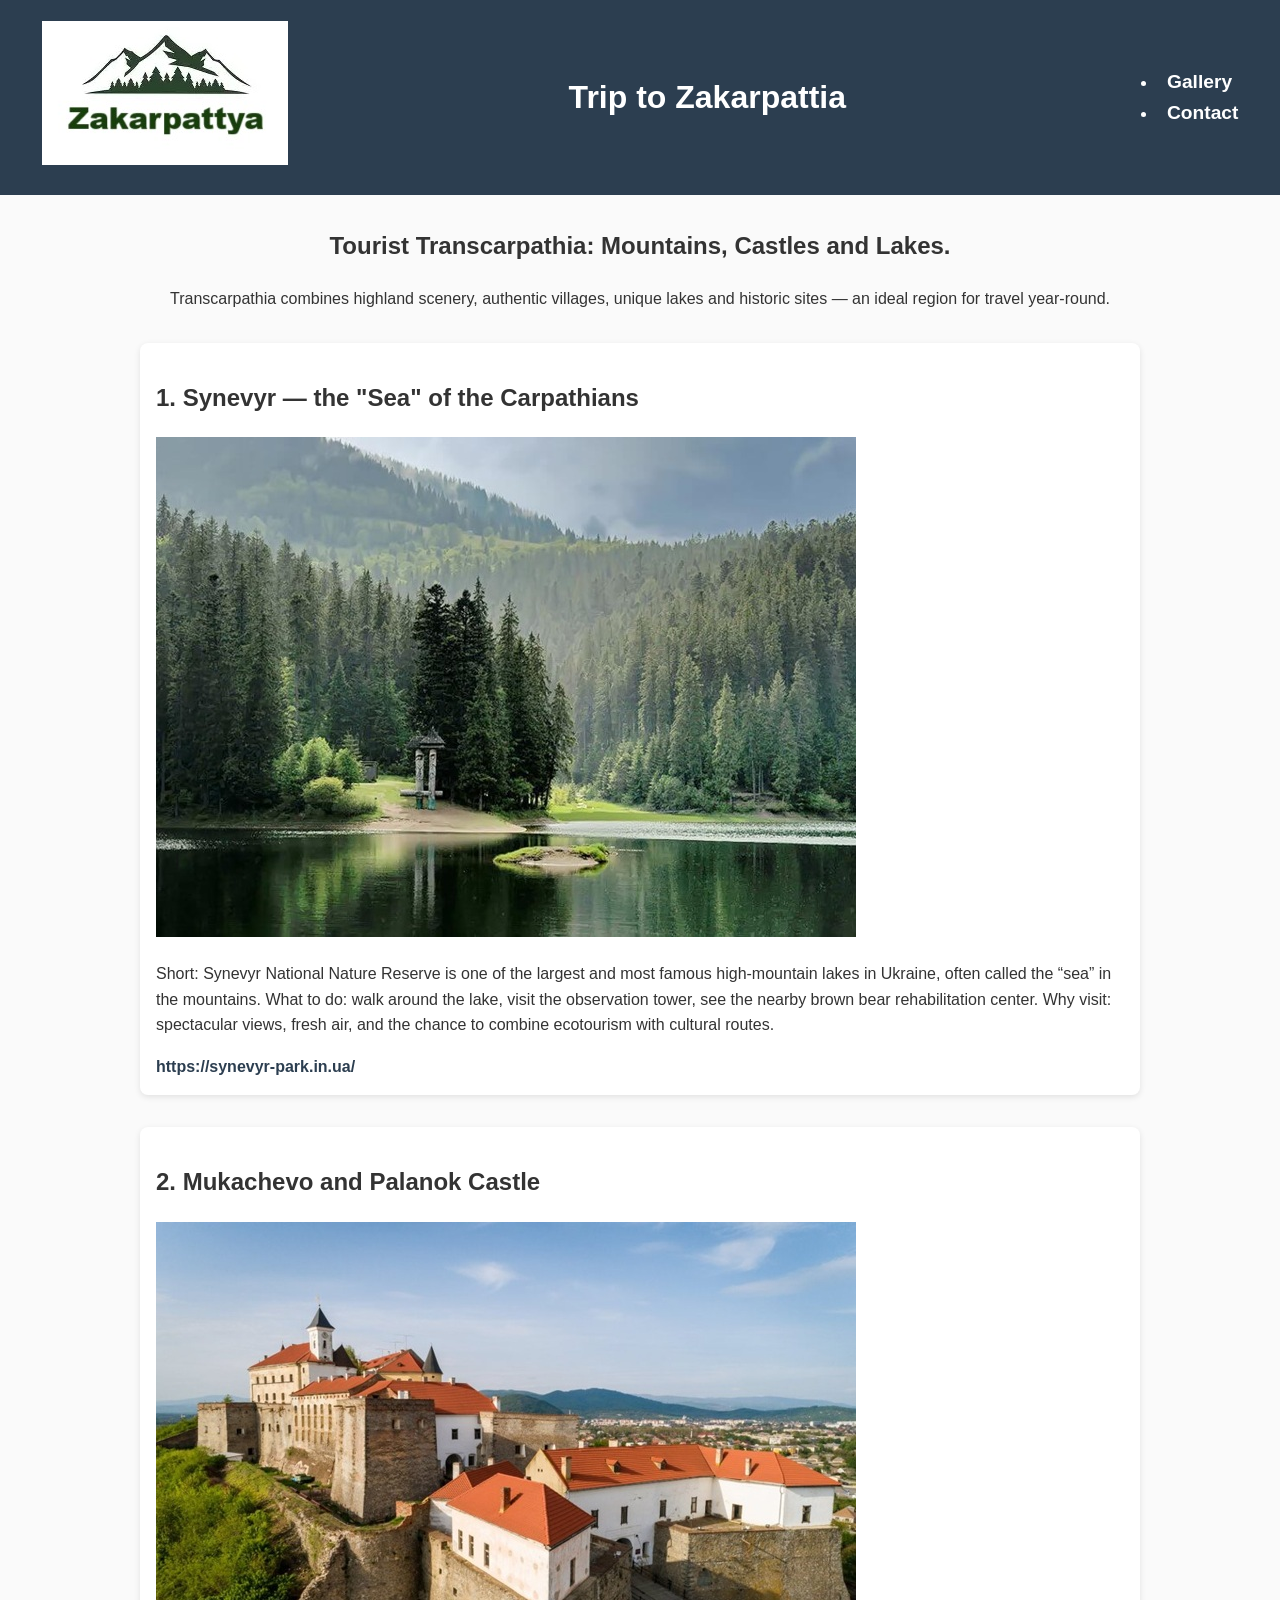
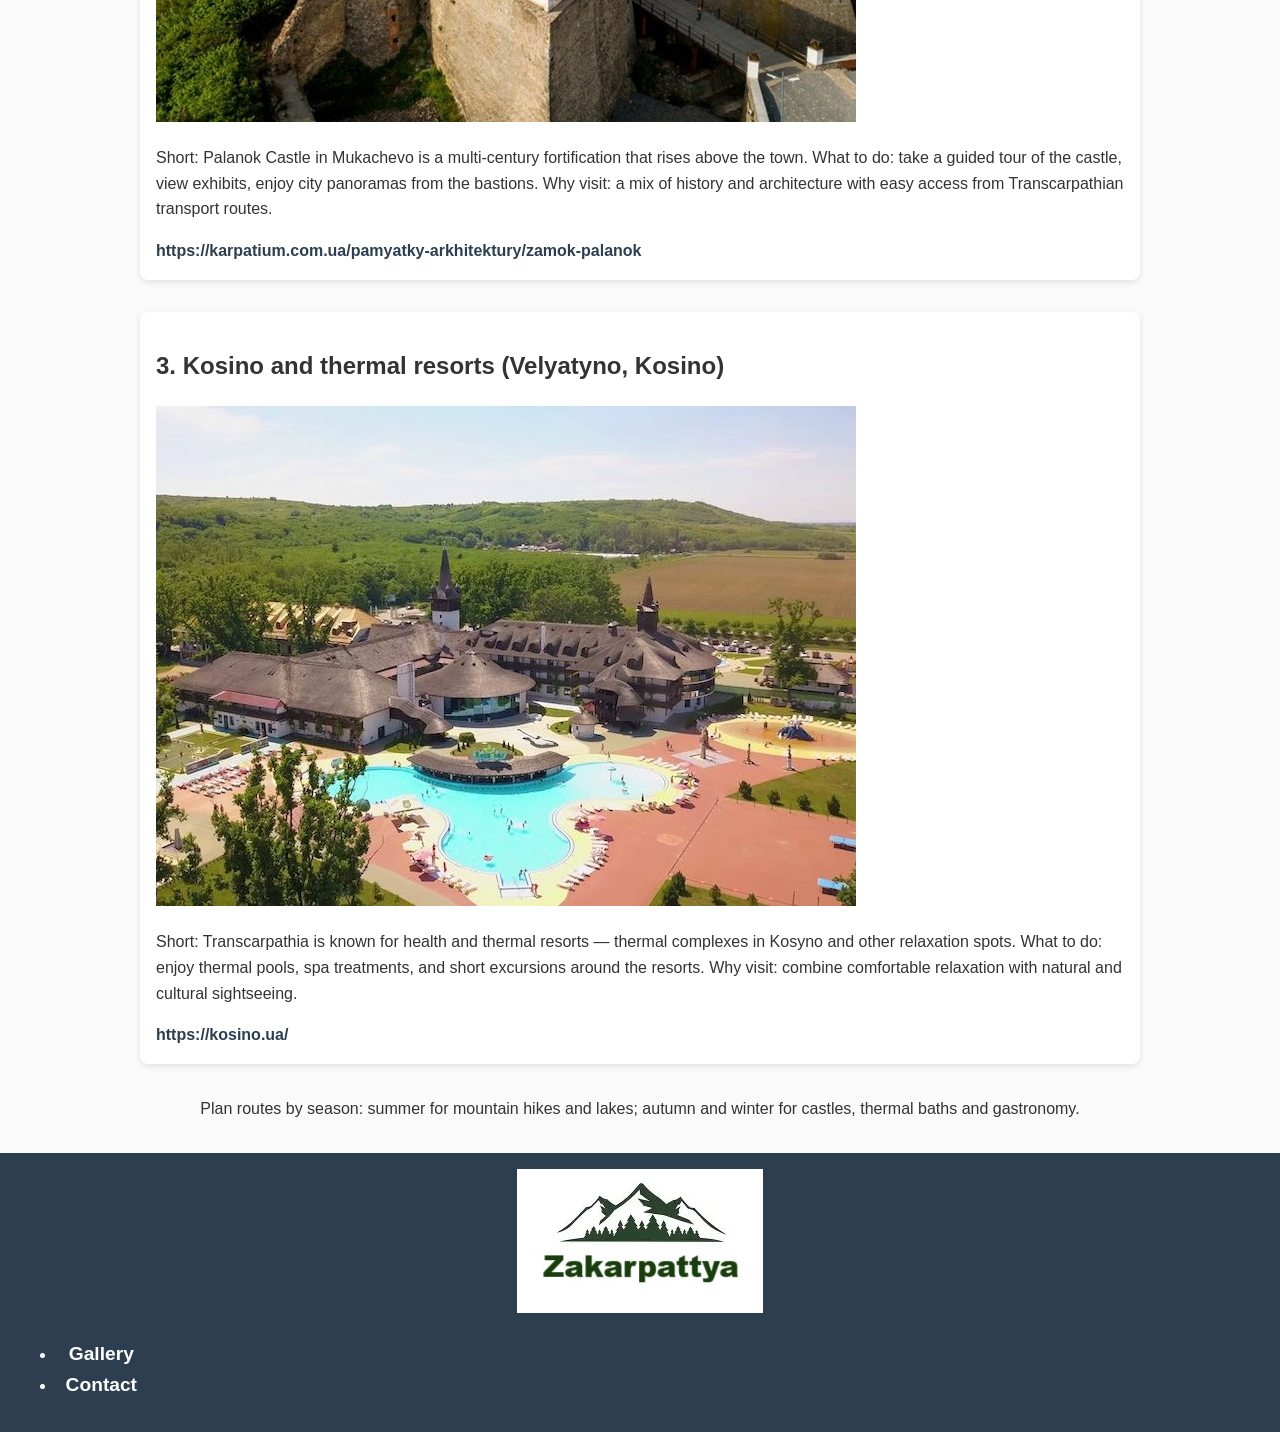
<file: HW_21.1_Ivan_Motrynets/index.html>
<!DOCTYPE html>
<html lang="en">
<head>
    <meta charset="UTF-8">
    <meta name="viewport" content="width=device-width, initial-scale=1.0">
    <title>Trip to Zakarpattia</title>
    <link rel="stylesheet" href="pages\style.css">
</head>
<body class="body">
<header class="header">
    <a id="link__logo" href="index.html">
        <img src="photo\logo.jpg" alt="Logo">
    </a>
    <h1>Trip to Zakarpattia</h1>
    <nav class="nav__list">
        <ul>
            <li>
                <a id="link__logo" href="pages\gallery.html">Gallery</a>
            </li>
            <li>
                <a id="link__logo" href="pages\contact.html">Contact</a>
            </li>
        </ul>
    </nav>
</header>
<main class="body__main">
    <section class="body__header">
        <h2>
        Tourist Transcarpathia: Mountains, Castles and Lakes.
        </h2>
        <p>
        Transcarpathia combines highland scenery, authentic villages, unique lakes and historic sites — an ideal region for travel year‑round.
        </p>
    </section>
    <section class="body__middle">
        <h2>
            1. Synevyr — the "Sea" of the Carpathians
        </h2>
        <img src="photo\synevyr_lake.jpg" alt="Synevyr Lake">
        <p>
            Short: Synevyr National Nature Reserve is one of the largest and most famous high‑mountain lakes in Ukraine, often called the “sea” in the mountains.
What to do: walk around the lake, visit the observation tower, see the nearby brown bear rehabilitation center.
Why visit: spectacular views, fresh air, and the chance to combine ecotourism with cultural routes.
        </p>
        <a id="link" href="https://synevyr-park.in.ua/">
            https://synevyr-park.in.ua/
        </a>
    </section>
    <section class="body__middle">
        <h2>
            2. Mukachevo and Palanok Castle
        </h2>
        <img src="photo\mukachevo_castle.jpg" alt="Mukachevo Castle">
        <p>
            Short: Palanok Castle in Mukachevo is a multi‑century fortification that rises above the town.
What to do: take a guided tour of the castle, view exhibits, enjoy city panoramas from the bastions.
Why visit: a mix of history and architecture with easy access from Transcarpathian transport routes.
        </p>
        <a id="link" href="https://karpatium.com.ua/pamyatky-arkhitektury/zamok-palanok">
            https://karpatium.com.ua/pamyatky-arkhitektury/zamok-palanok
        </a>
    </section>
    <section class="body__middle">
        <h2>
            3. Kosino and thermal resorts (Velyatyno, Kosino)
        </h2>
        <img src="photo\kosino.jpg" alt="Kosino Resort">
        <p>
            Short: Transcarpathia is known for health and thermal resorts — thermal complexes in Kosyno and other relaxation spots.
What to do: enjoy thermal pools, spa treatments, and short excursions around the resorts.
Why visit: combine comfortable relaxation with natural and cultural sightseeing.
        </p>
        <a id="link" href="https://kosino.ua/">
https://kosino.ua/
        </a>
    </section>
    <section class="body__header">
        <p>
            Plan routes by season: summer for mountain hikes and lakes; autumn and winter for castles, thermal baths and gastronomy.
        </p>
    </section>
</main>
<footer class="footer">
    <a id="link__logo" href="index.html">
        <img src="photo/logo.jpg" alt="Logo">
    </a>
    <div class="nav_list">
        <ul>
            <li>
                <a id="link__logo" href="pages\gallery.html">Gallery</a>
            </li>
            <li>
                <a id="link__logo" href="pages\contact.html">Contact</a>
            </li>
        </ul>
    </div>
</footer>
</body>
</html>
</file>
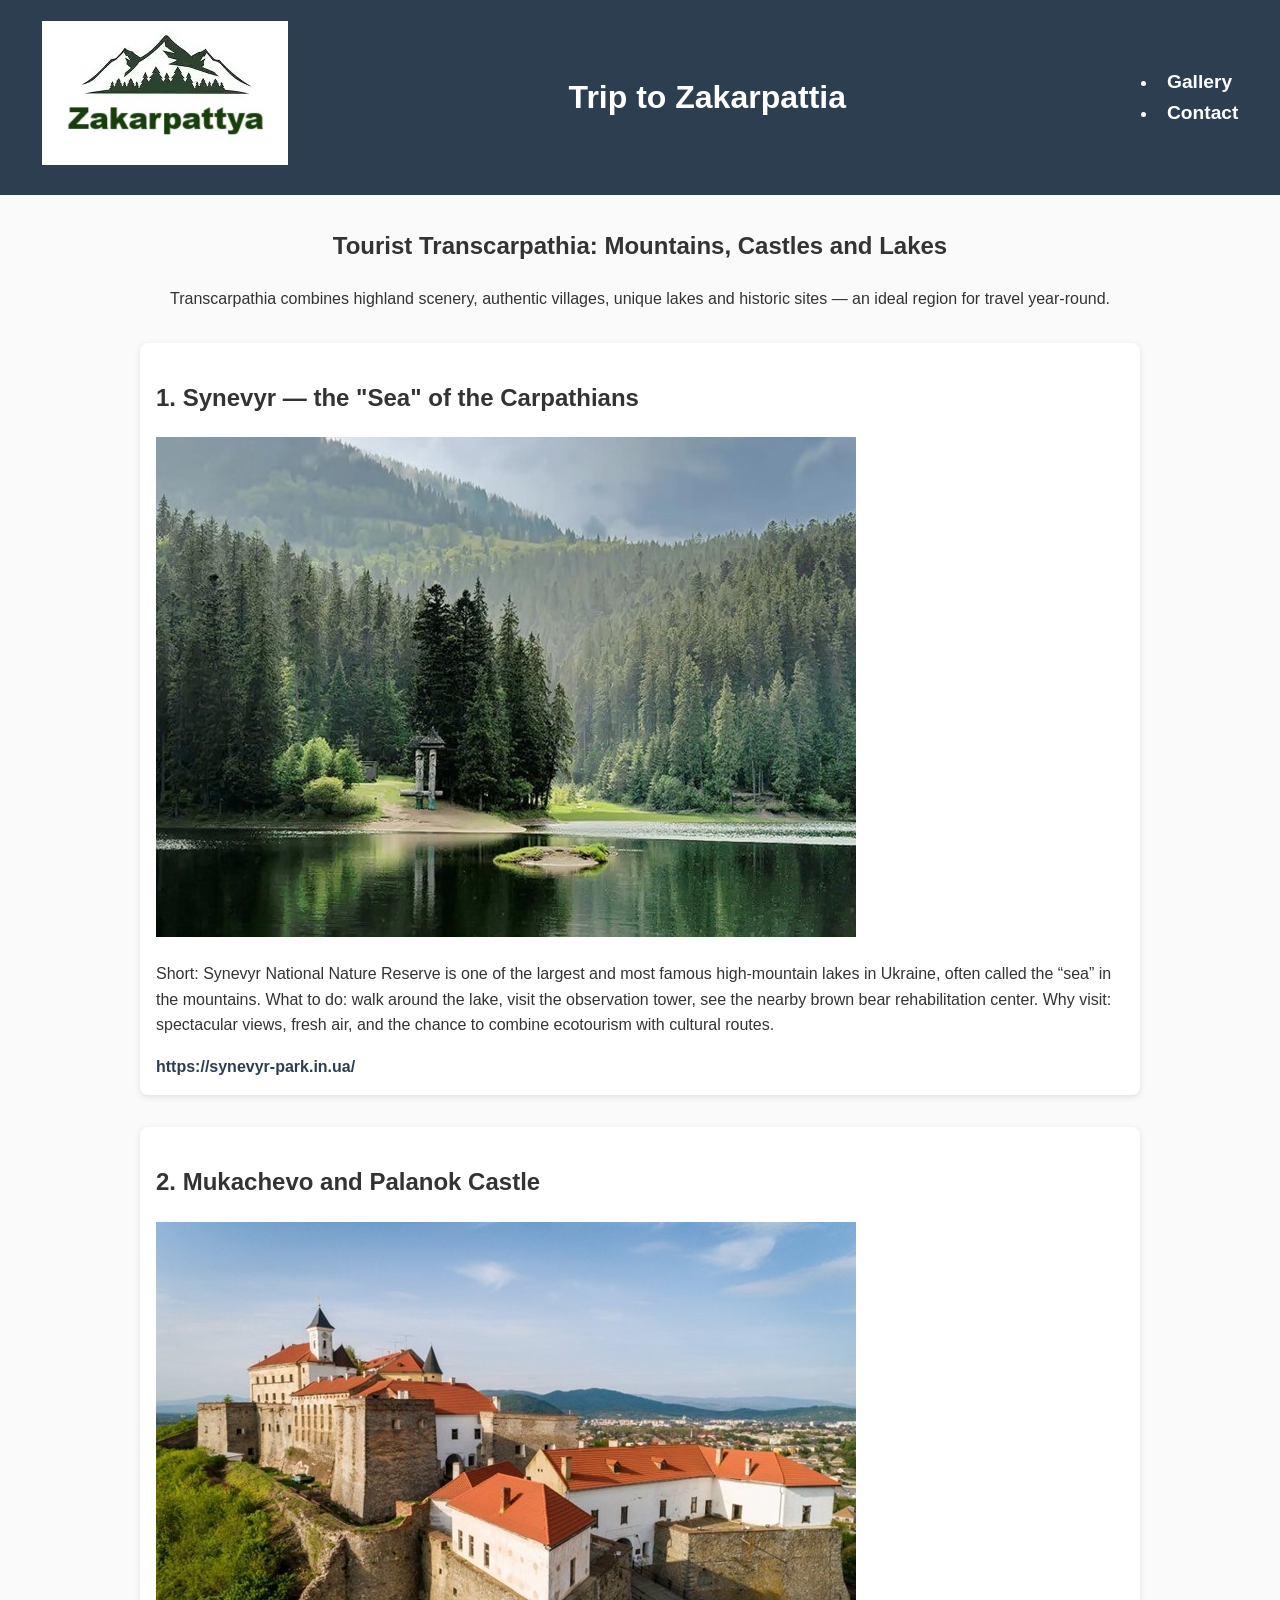
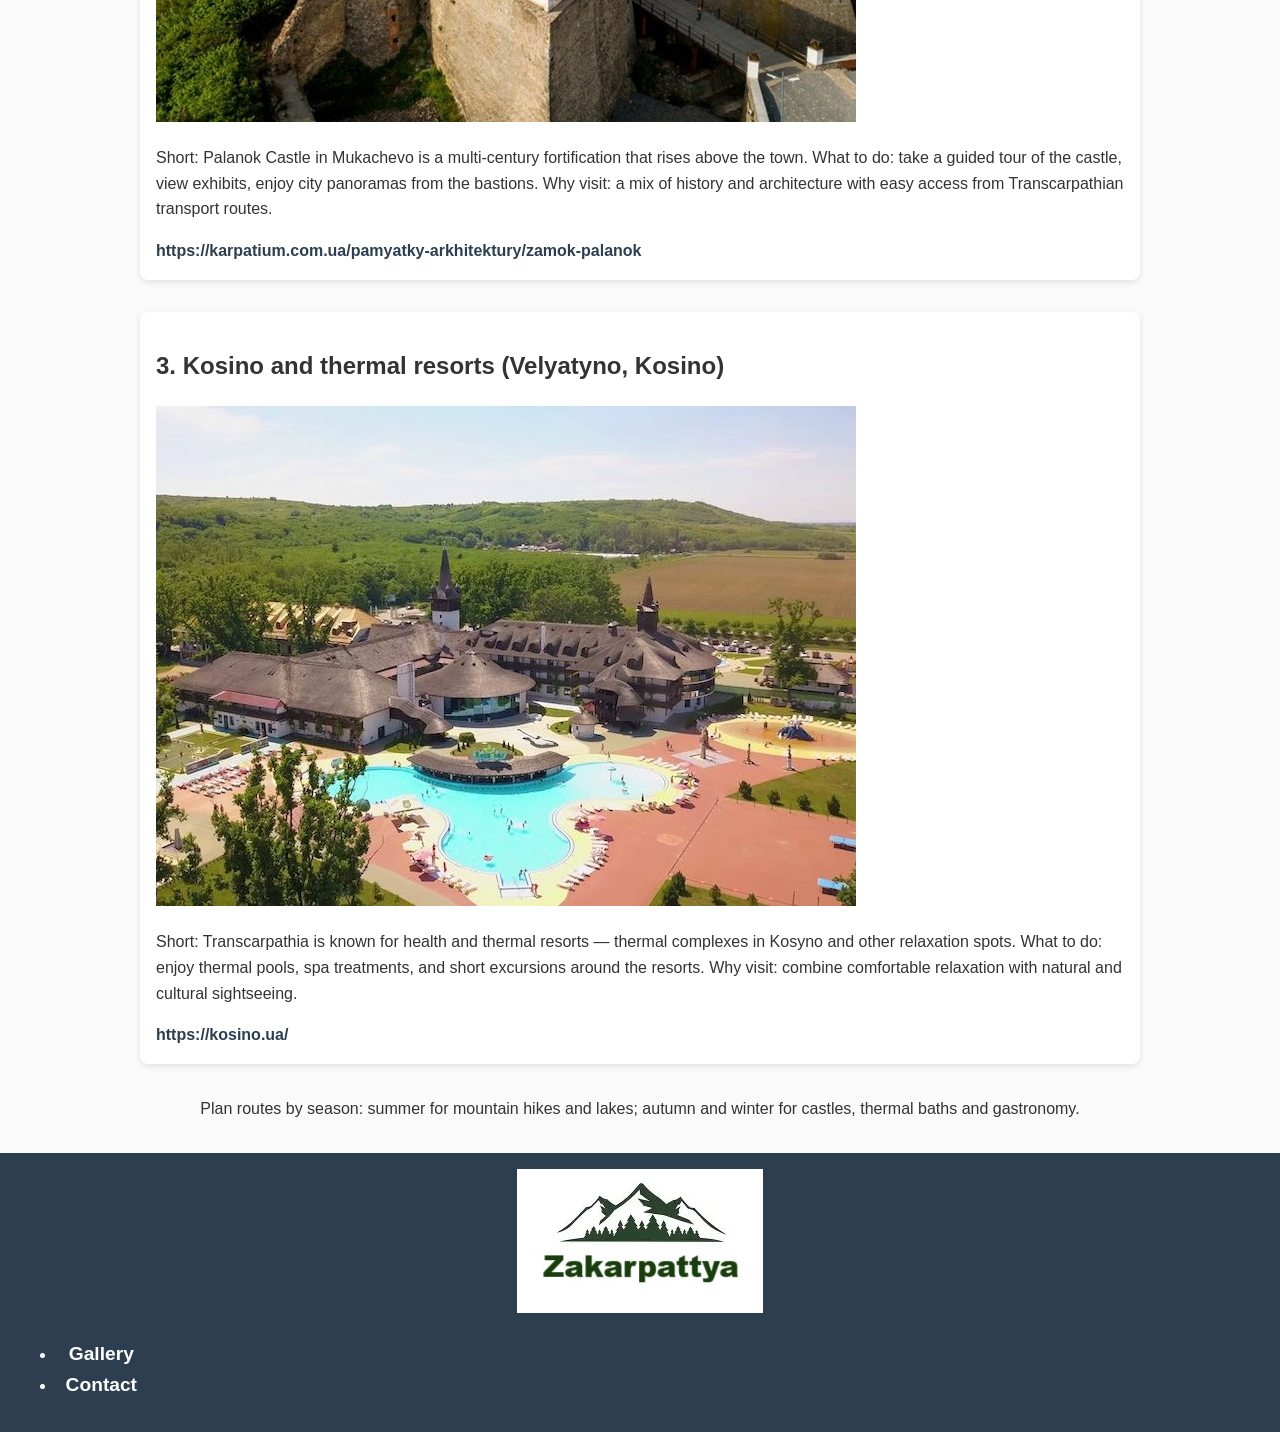
<file: HW_22.1_Ivan_Motrynets/index.html>
<!DOCTYPE html>
<html lang="en">
<head>
    <meta charset="UTF-8">
    <meta name="viewport" content="width=device-width, initial-scale=1.0">
    <title>Trip to Zakarpattia</title>
    <link rel="stylesheet" href="pages\style.css">
</head>
<body class="body">
<header class="header">
    <a id="link__logo" href="index.html">
        <img src="photo\logo.jpg" alt="Logo">
    </a>
    <h1>Trip to Zakarpattia</h1>
    <nav class="nav__list">
        <ul>
            <li>
                <a id="link__logo" href="pages\gallery.html">Gallery</a>
            </li>
            <li>
                <a id="link__logo" href="pages\contact.html">Contact</a>
            </li>
        </ul>
    </nav>
</header>
<main class="body__main">
    <section class="body__header">
        <h2>
        Tourist Transcarpathia: Mountains, Castles and Lakes
        </h2>
        <p>
        Transcarpathia combines highland scenery, authentic villages, unique lakes and historic sites — an ideal region for travel year‑round.
        </p>
    </section>
    <section class="body__middle">
        <h2>
            1. Synevyr — the "Sea" of the Carpathians
        </h2>
        <img src="photo\synevyr_lake.jpg" alt="Synevyr Lake">
        <p>
            Short: Synevyr National Nature Reserve is one of the largest and most famous high‑mountain lakes in Ukraine, often called the “sea” in the mountains.
What to do: walk around the lake, visit the observation tower, see the nearby brown bear rehabilitation center.
Why visit: spectacular views, fresh air, and the chance to combine ecotourism with cultural routes.
        </p>
        <a id="link" href="https://synevyr-park.in.ua/">
            https://synevyr-park.in.ua/
        </a>
    </section>
    <section class="body__middle">
        <h2>
            2. Mukachevo and Palanok Castle
        </h2>
        <img src="photo\mukachevo_castle.jpg" alt="Mukachevo Castle">
        <p>
            Short: Palanok Castle in Mukachevo is a multi‑century fortification that rises above the town.
What to do: take a guided tour of the castle, view exhibits, enjoy city panoramas from the bastions.
Why visit: a mix of history and architecture with easy access from Transcarpathian transport routes.
        </p>
        <a id="link" href="https://karpatium.com.ua/pamyatky-arkhitektury/zamok-palanok">
            https://karpatium.com.ua/pamyatky-arkhitektury/zamok-palanok
        </a>
    </section>
    <section class="body__middle">
        <h2>
            3. Kosino and thermal resorts (Velyatyno, Kosino)
        </h2>
        <img src="photo\kosino.jpg" alt="Kosino Resort">
        <p>
            Short: Transcarpathia is known for health and thermal resorts — thermal complexes in Kosyno and other relaxation spots.
What to do: enjoy thermal pools, spa treatments, and short excursions around the resorts.
Why visit: combine comfortable relaxation with natural and cultural sightseeing.
        </p>
        <a id="link" href="https://kosino.ua/">
https://kosino.ua/
        </a>
    </section>
    <section class="body__header">
        <p>
            Plan routes by season: summer for mountain hikes and lakes; autumn and winter for castles, thermal baths and gastronomy.
        </p>
    </section>
</main>
<footer class="footer">
    <a id="link__logo" href="index.html">
        <img src="photo/logo.jpg" alt="Logo">
    </a>
    <div class="nav_list">
        <ul>
            <li>
                <a id="link__logo" href="pages\gallery.html">Gallery</a>
            </li>
            <li>
                <a id="link__logo" href="pages\contact.html">Contact</a>
            </li>
        </ul>
    </div>
</footer>
</body>
</html>
</file>
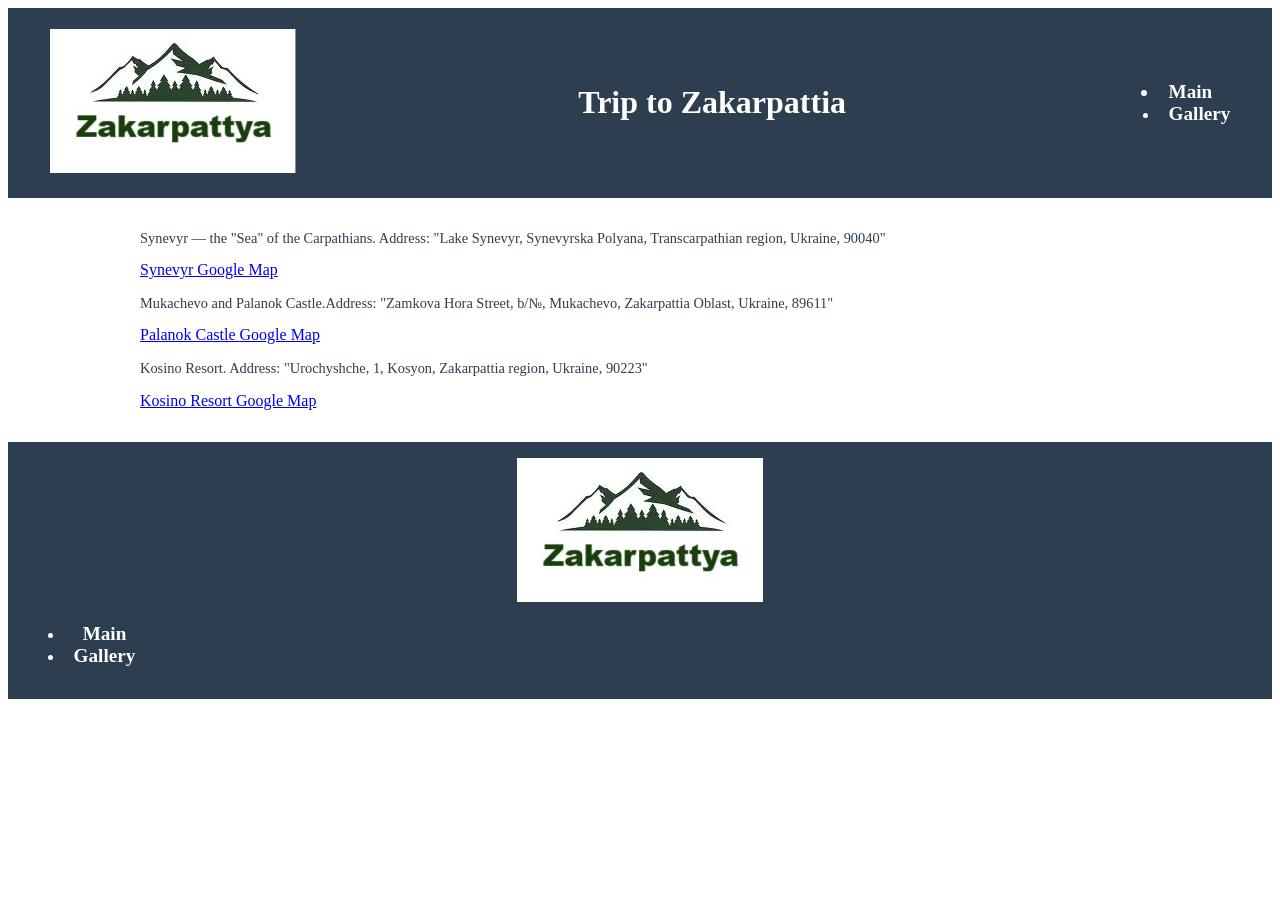
<file: HW_21.1_Ivan_Motrynets/pages/contact.html>
<!DOCTYPE html>
<html lang="en">
<head>
    <meta charset="UTF-8">
    <meta name="viewport" content="width=device-width, initial-scale=1.0">
    <title>Trip to Zakarpattia</title>
    <link rel="stylesheet" href="style.css">
</head>
<body>
<header class="header">
    <a href="..\index.html">
        <img id="link__logo" src="..\photo/logo.jpg" alt="Logo">
    </a>
    <h1>Trip to Zakarpattia</h1>
    <nav class="nav_list">
        <ul>
            <li class="header__link">
                <a id="link__logo" href="..\index.html">Main</a>
            </li>
            <li>
                <a id="link__logo" href="gallery.html">Gallery</a>
            </li>
        </ul>
    </nav>
</header>
<main class="body__main">
    <p class="contact">
        Synevyr — the "Sea" of the Carpathians. Address: "Lake Synevyr, Synevyrska Polyana, Transcarpathian region, Ukraine, 90040"
    </p>
    <a href="https://maps.app.goo.gl/7tKPqAZ1dFkytWmj8">Synevyr Google Map</a>
    <p class="contact">
        Mukachevo and Palanok Castle.Address: "Zamkova Hora Street, b/№, Mukachevo, Zakarpattia Oblast, Ukraine, 89611"
    </p>
    <a href="https://maps.app.goo.gl/7D9LXnMb4a5zaP1C8">Palanok Castle Google Map</a>
    <p class="contact">
        Kosino Resort. Address: "Urochyshche, 1, Kosyon, Zakarpattia region, Ukraine, 90223"
    </p>
    <a href="https://maps.app.goo.gl/qv1Br9X5jZTkzVjA9">Kosino Resort Google Map</a>
</main>
<footer class="footer">
    <a id="link__logo" href="..\index.html">
        <img src="..\photo/logo.jpg" alt="Logo">
    </a>
    <div class="nav_list">
        <ul>
            <li>
                <a id="link__logo" href="..\index.html">Main</a>
            </li>
            <li>
                <a id="link__logo" href="gallery.html">Gallery</a>
            </li>
        </ul>
    </div>
</footer>
</body>
</html>
</file>
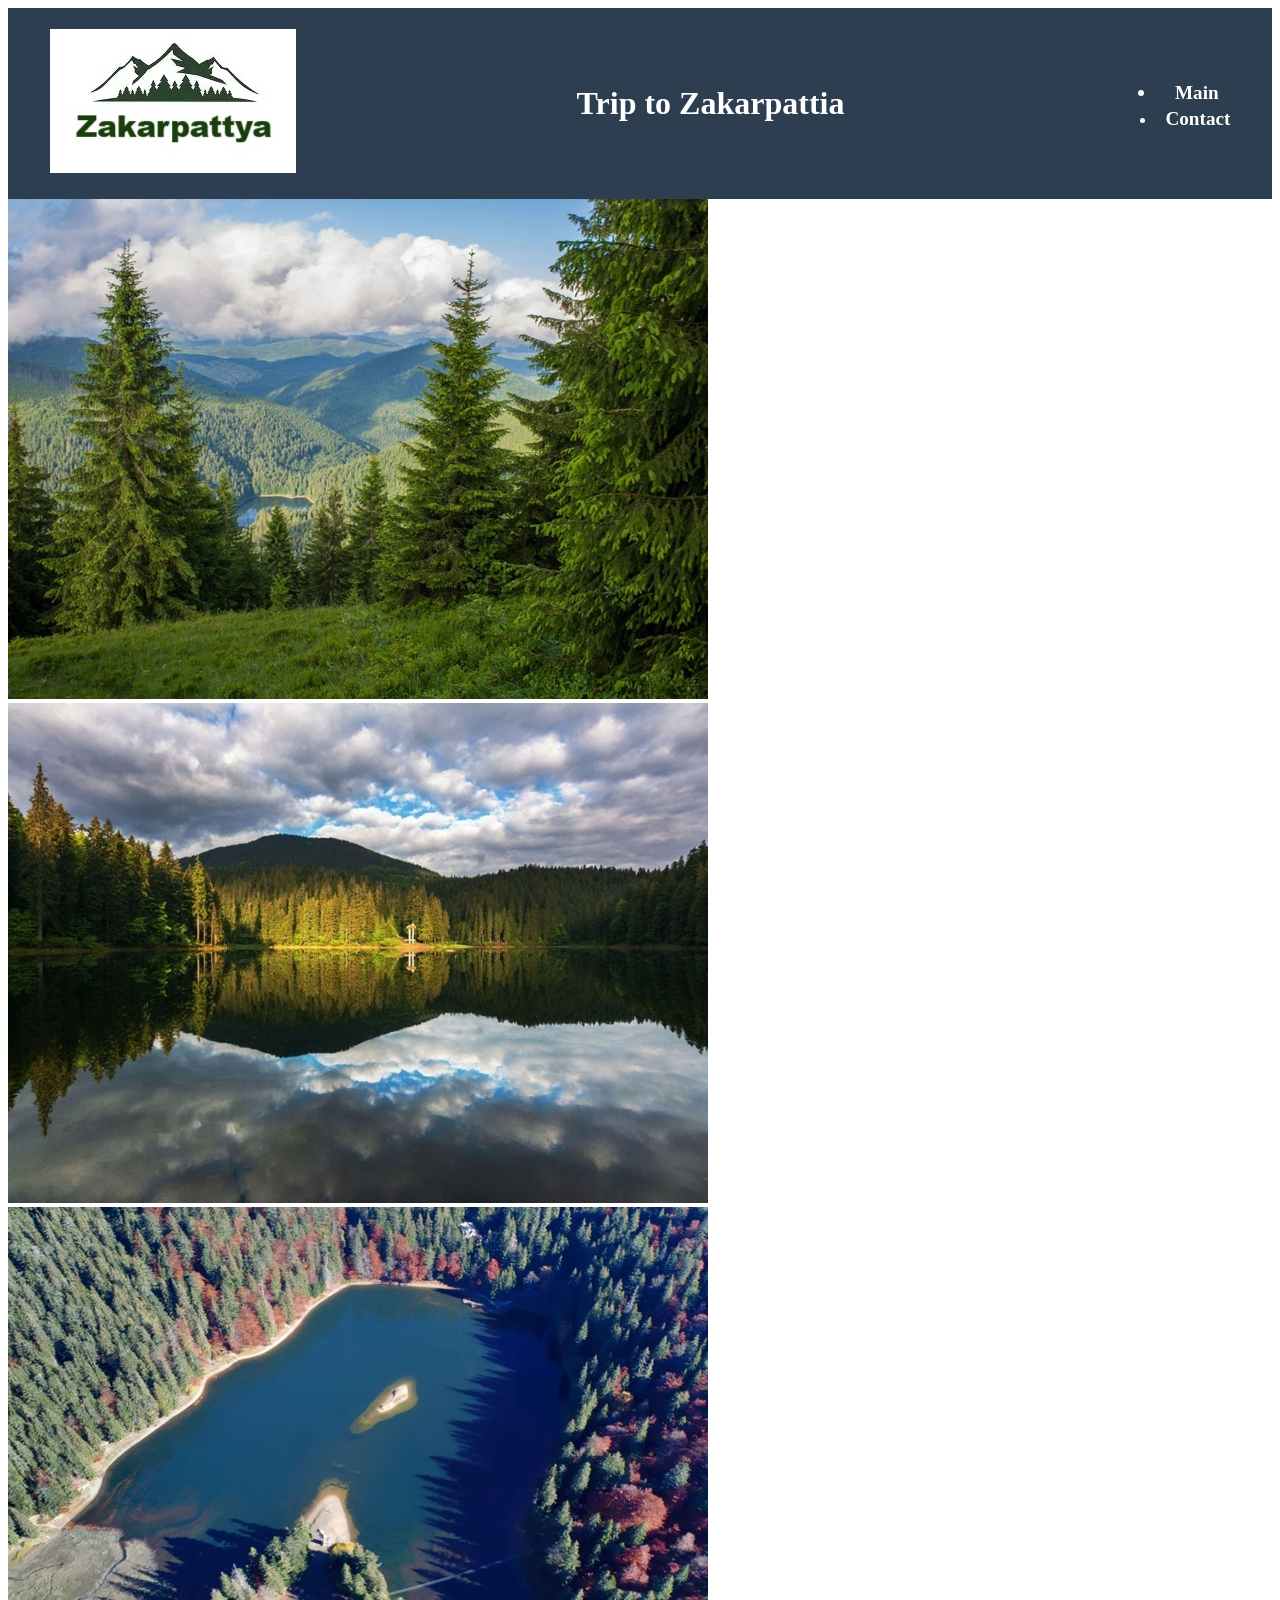
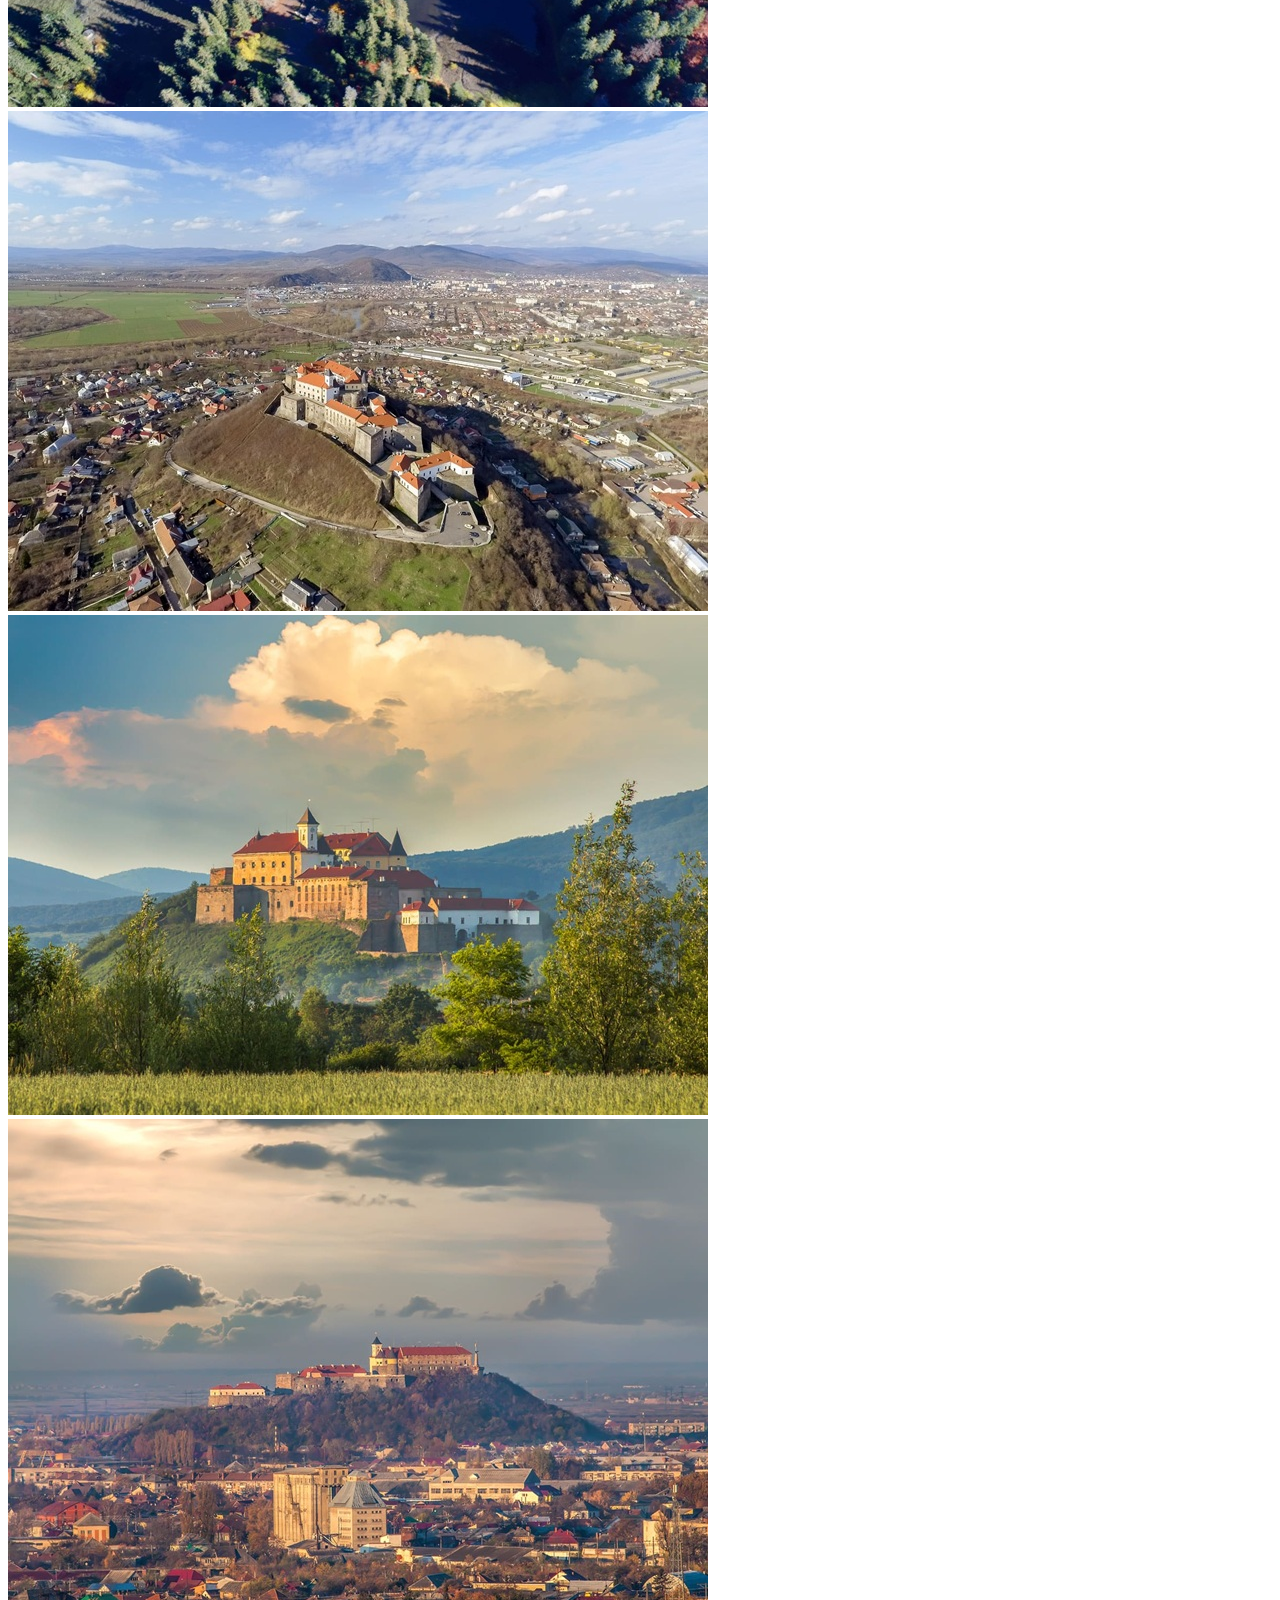
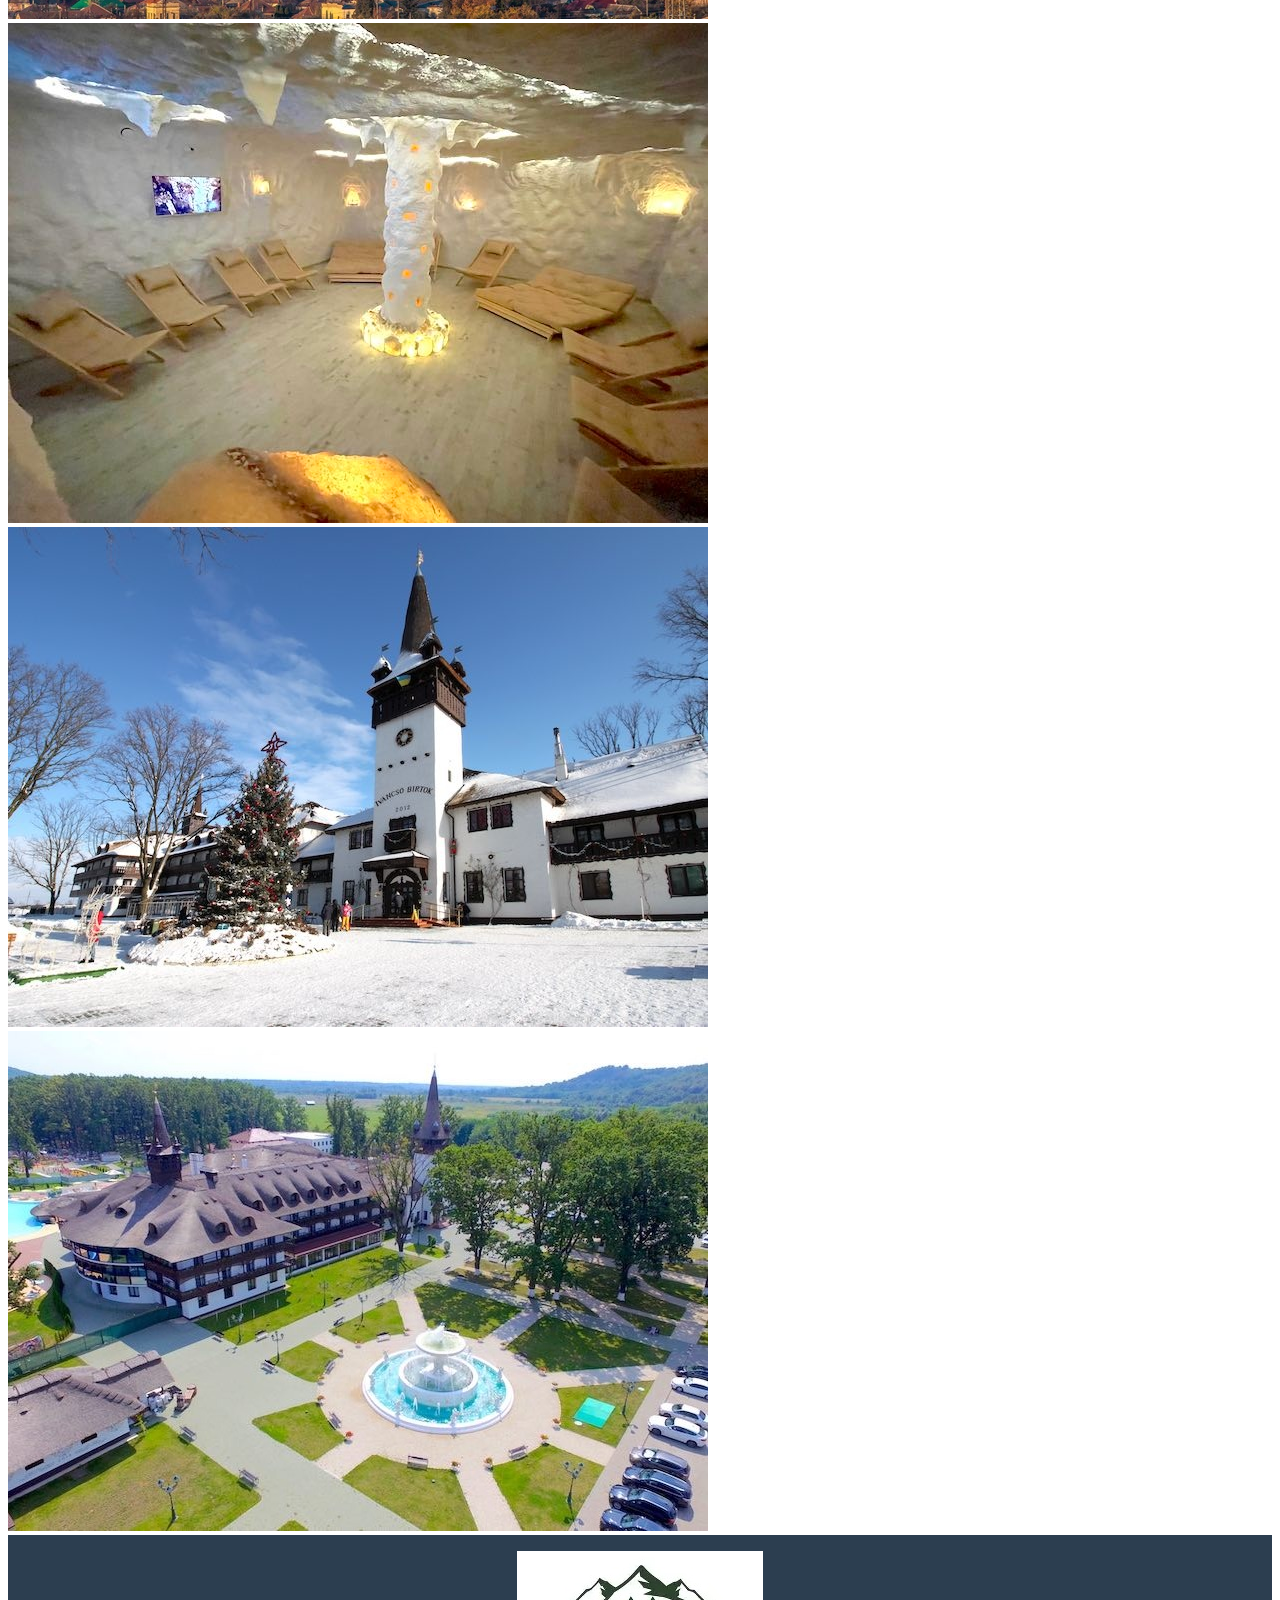
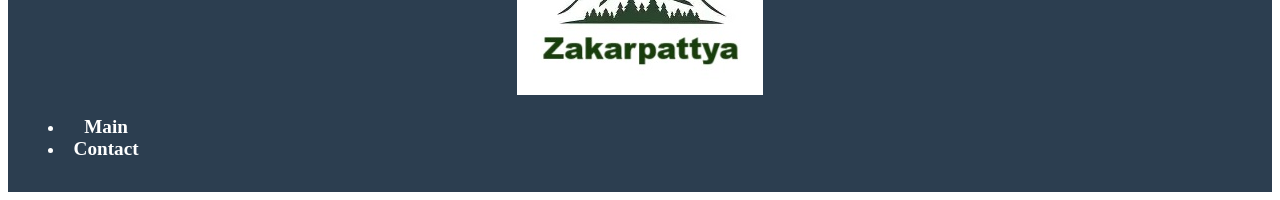
<file: HW_21.1_Ivan_Motrynets/pages/gallery.html>
<!DOCTYPE html>
<html lang="en">
<head>
    <meta charset="UTF-8">
    <meta name="viewport" content="width=device-width, initial-scale=1.0">
    <title>Trip to Zakarpattia</title>
    <link rel="stylesheet" href="style.css">
</head>
<body>
<header class="header">
    <a id="link__logo" href="..\index.html">
        <img src="..\photo/logo.jpg" alt="Logo">
    </a>
    <h1>Trip to Zakarpattia</h1>
    <nav class="nav_list">
        <ul>
            <li id="link__logo" class="header__link">
                <a id="link__logo" href="..\index.html">Main</a>
            </li>
            <li>
                <a id="link__logo" id="link__logo" href="contact.html">Contact</a>
            </li>
        </ul>
    </nav>
</header>
<main>
    <img src="..\photo\synevyr_lake_1.jpg" alt="Synevyr lake">
    <img src="..\photo\synevyr_lake_2.jpg" alt="Synevyr lake">
    <img src="..\photo\synevyr_lake_3.jpg" alt="Synevyr lake">
    <img src="..\photo\mukachevo_castle_1.jpeg" alt="Mukachevo castle">
    <img src="..\photo\mukachevo_castle_2.jpeg" alt="Mukachevo castle">
    <img src="..\photo\mukachevo_castle_3.jpeg" alt="Mukachevo castle">
    <img src="..\photo\kosino_1.jpeg" alt="Kosino Termal Spa">
    <img src="..\photo\kosino_2.jpeg" alt="Kosino Termal Spa">
    <img src="..\photo\kosino_3.jpeg" alt="Kosino Termal Spa">
</main>
<footer class="footer">
    <a id="link__logo" href="..\index.html">
        <img src="..\photo/logo.jpg" alt="Logo">
    </a>
    <div class="nav_list">
        <ul>
            <li>
                <a id="link__logo" href="..\index.html">Main</a>
            </li>
            <li>
                <a id="link__logo" href="contact.html">Contact</a>
            </li>
        </ul>
    </div>
</footer>
</body>
</html>
</file>
<file: HW_21.1_Ivan_Motrynets/pages/style.css>
#link__logo{
	font-size: 1.2rem;
	font-weight: bold;
	color: white;
	text-decoration: none;
	padding: 0.3rem 0.6rem;
	border-radius: 4px;
}
#linl__logo:hover{
	color: #f39c12;
	background: #27ae60;
	text-decoration: underline;
}
#link{
	color: #2c3e50;
	text-decoration: none;
	font-weight: bold;
}
#link:hover{
	color: #f39c12;
	text-decoration: underline;
}
.body{
	font-family: Arial, sans-serif;
	margin: 0;
	padding: 0;
	background: #fafafa;
	color: #333;
	line-height: 1.6;
}
.logo{
	height: 50px;
	vertical-align: middle;
}
.header{
	background: #2c3e50;
	color: white;
	display: flex;
	justify-content: space-between;
	align-items: center;
	padding: 1rem 2rem;
}
.header__link{
	color: white;
	text-decoration: none;
	font-size: 1.2rem;
	font-weight: bold;
}
.nav_list{
	list-style: none;
	display: flex;
	gap: 1.5rem;
	margin: 0;
	padding: 0;
}
.body__main{
	max-width: 1000px;
	margin: 2rem auto;
	padding: 0 1rem;
}
.body__header{
	margin-bottom: 2rem;
	text-align: center;
}
.body__middle{
	margin-bottom: 2rem;
	padding: 1rem;
	background: white;
	border-radius: 8px;
	box-shadow: 0 2px 6px rgba(0,0,0,0.1);
}
.footer{
	background: #2c3e50;
	color: white;
	text-align: center;
	padding: 1rem;
}
.footer__img{
	height: 40px;
	margin-bottom: 0.5rem;
}
.contact{
	margin-top: 1rem;
	font-size: 0.9rem;
	color: #2c3e50;
}
</file>
